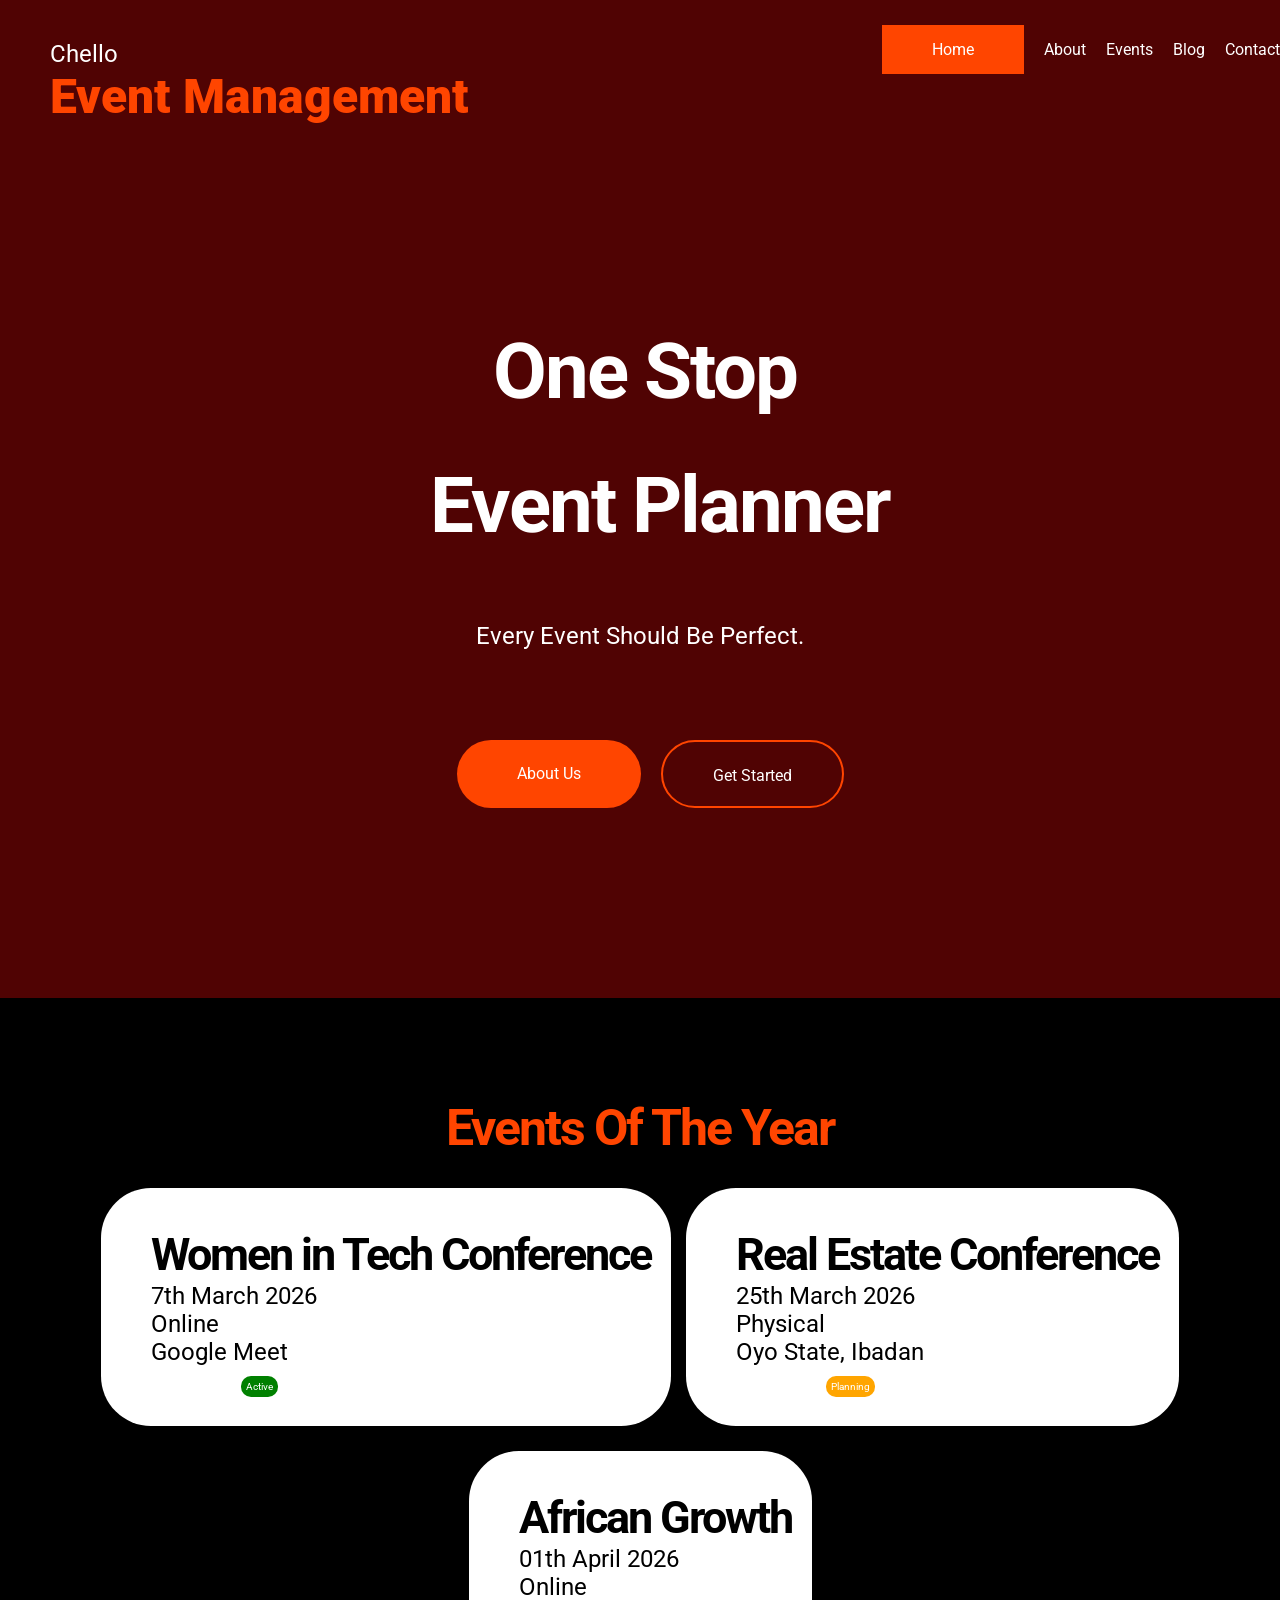
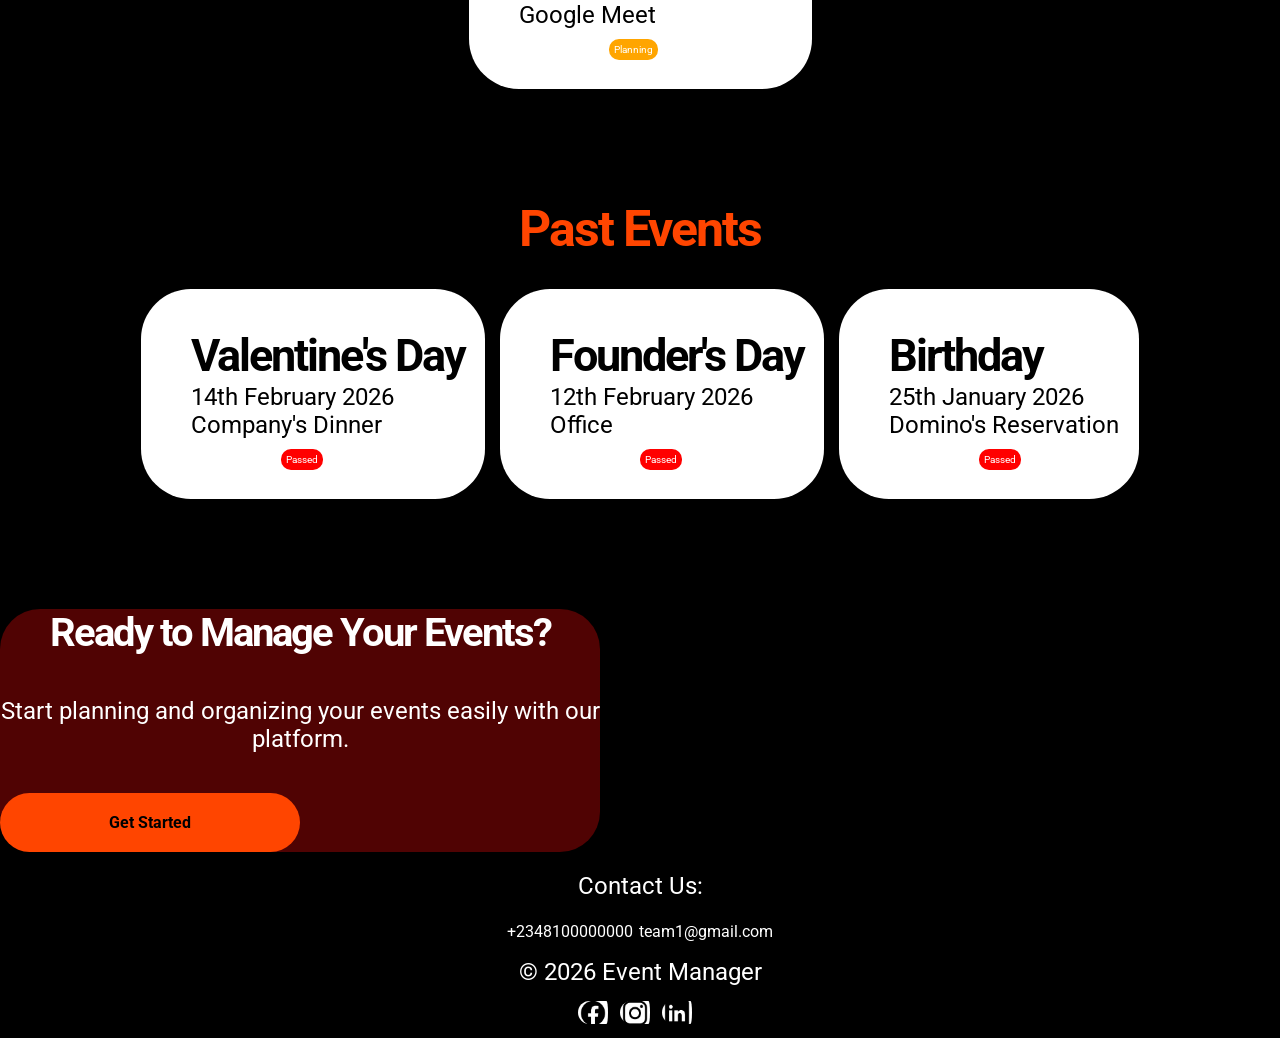
<file: index.html>
<!DOCTYPE html>
<html lang="en">
<head>
    <meta charset="UTF-8">
    <meta name="viewport" content="width=device-width, initial-scale=1.0">
    <link rel="stylesheet" href="styles.css">
    <link rel="preconnect" href="https://fonts.googleapis.com">
    <link rel="preconnect" href="https://fonts.gstatic.com" crossorigin>
    <link href="https://fonts.googleapis.com/css2?family=Inter:ital,opsz,wght@0,14..32,100..900;1,14..32,100..900&display=swap" rel="stylesheet">
    <link rel="preconnect" href="https://fonts.googleapis.com">
    <link rel="preconnect" href="https://fonts.gstatic.com" crossorigin>
    <link href="https://fonts.googleapis.com/css2?family=Roboto:ital,wght@0,100..900;1,100..900&display=swap" rel="stylesheet">
    <title>Chello Event Management Landing page</title>
</head>
<body>
    <header>
      <!--<a href="assignment/fd-assignment.html" target="_blank">Assignment</a>-->
    <!---NAVIGARION--->
        <nav class="navi">
          <div class="name">
            <p>Chello</p>
            <p><span class="nam">Event Management</span></p>
          </div>
            <ul class="nav-links">
              <li><a class="home" href="index.html">Home</a></li>
              <li><a class="link" href="">About</a></li>
              <li><a class="link" href="">Events</a></li>
              <li><a class="link" href="">Blog</a></li>
              <li><a class="link" href="">Contact</a></li>
            </ul>
        </nav>
      <!---HERO SECTION--->
        <h1 class="heading">One Stop</h1>
        <h1 class="heading-1">Event Planner</h1>
        <p class="paragraph-1">Every Event Should Be Perfect.</p>
        <div class="highlight">
          <div class="highlight-1">
            <a href="">About Us</a>
          </div>
          <div class="highlight-2">
            <a href="">Get Started</a>
          </div>
        </div>
    </header>

    <main>
        <!---FEATURES SECTION--->
        <section>
          <h2 class="heading-2">Events Of The Year</h2>
          <div class="events">
            <div class="more">
              <h3>Women in Tech Conference</h3>
              <p>7th March 2026</p>
              <p>Online</p>
              <p>Google Meet</p>
              <span class="btn active">Active</span>
            </div>
            <div class="more">
              <h3>Real Estate Conference</h3>
              <p>25th March 2026</p>
              <p>Physical</p>
              <p>Oyo State, Ibadan</p>
              <span class="btn planning">Planning</span>
            </div>
            <div class="more">
              <h3>African Growth</h3>
              <p>01th April 2026</p>
              <p>Online</p>
              <p>Google Meet</p>
              <span class="btn planning">Planning</span>
            </div>
          </div>
        </section>
        <section>
          <h2 class="heading-2">Past Events</h2>
          <div class="events">
            <div class="more">
              <h3>Valentine's Day</h3>
              <p>14th February 2026</p>
              <p>Company's Dinner</p>
              <span class="btn passed">Passed</span>
            </div>
            <div class="more">
              <h3>Founder's Day</h3>
              <p>12th February 2026</p>
              <p>Office</p>
              <span class="btn passed">Passed</span>
            </div>
            <div class="more">
              <h3>Birthday</h3>
              <p>25th January 2026</p>
              <p>Domino's Reservation</p>
              <span class="btn passed">Passed</span>
            </div>
          </div>
        </section>

        <!---CTA SECTION--->
        <div class="cta">
            <h2>Ready to Manage Your Events?</h2>
            <p>Start planning and organizing your events easily with our platform.</p>
            <a href="" class="cta-btn">Get Started</a>
        </div>
    </main>

    <footer>
      <div class="foot">
        <p class="paragraph-2">Contact Us:</p>
        <p class="paragraph-2">
            <a href="tell:234-810-000-0000">+2348100000000</a>
            <a href="mailto:team2@gmail.com">team1@gmail.com</a>
        </p>
        <p class="paragraph-2">© 2026 Event Manager</p>
        <div class="media">
          <a href="https://www.google.com/url?sa=t&source=web&rct=j&opi=89978449&url=https://m.facebook.com/&ved=2ahUKEwi31r_t_7iSAxXjU0EAHZXgDyQQFnoECAsQAQ&usg=AOvVaw34tVpM9makLRzsFbubYQeh" target="_blank"><img src="images/facebook.svg.png" alt="Facebook"></a>
          <a href="https://www.instagram.com/?hl=en" target="_blank"><img src="images/instagram.svg.png" alt="Instagram"></a>
          <a href="https://www.linkedin.com/login" target="_blank"><img src="images/linkedin.svg.png" alt="linkdein"></a>
        </div>
        </div>
    </footer>
</body>
</html>
</file>
<file: styles.css>
/*

------------TYPOGRAPHY------------

FONT SIZES
12px / 16px / 20px / 24px / 32px / 40px / 48px / 62px

FONT WEIGHT
400 / 700

LINE HEIGHT
1.2 / 1.5

LETTER SPACING
0 / -2PX

FONT FAMILY
ROBOTO
*/

/*GlobaL Styles*/

*{
    padding: 0;
    margin: 0;
    font-family: ROBOTO;
    box-sizing: border-box;
}
HTML{
  font-size: 62.5%;
}
h1, h2, h3, h4, h5{
line-height: 1.2;
letter-spacing: -2px;
}
h1{
    font-size: 7.8rem;
}
h2{
    font-size: 5.0rem;
}
h3{
    font-size: 4.5rem;
}
h4{
    font-size: 3.2rem;
}
p{
    font-size: 2.4rem;
    font-weight: 400;
}
a{
    font-size: 1.6rem;
    text-decoration: none;
    color: white;
}
ul{
    font-size: 1.6rem;
    list-style: none;
}
body{
    background-color: black;
    color: white;
}
/*NAVIGATION*/ 
header{
  background-color:rgb(80, 3, 3);
  padding-bottom: 1.0rem
}

.navi{
  padding-top: 4.0rem;
  display: flex;
  flex-wrap: wrap;
  justify-content: space-between;
}
.nav-links {
  display: flex;
  gap: 20px;
}
.home{
  background-color: orangered;
  padding: 1.5rem 5.0rem;
}
.name{
  font-size: 4.0rem;
  margin-left: 5.0rem;
}
.nam{
  font-size: 4.8rem;
  color: orangered;
  font-weight: 900;
  padding-right: 3.0rem;
}

/*HERO SECTION*/
.heading{
  text-align: center;
  padding: 8.0rem 4.0rem 3.0rem 5.0rem;
  margin-top: 12rem;
}

.heading-1{
  text-align: center;
  padding: 1.0rem 1.0rem 5.0rem 5.0rem;
  font-weight: 700;
}

.paragraph-1{
  text-align: center;
  padding: 2.0rem 5.0rem 1.0rem 5.0rem;
}

/* header animation */
@keyframes fadeInUp {
  from {
    opacity: 0;
    transform: translateY(40px);
  }
  to {
    opacity: 1;
    transform: translateY(0);
  }
}

.navi, .name, .nam, .nav-links, .heading, .heading-1, .paragraph-1, .highlight {
  opacity: 0;
  animation: fadeInUp 1s ease forwards;
}

/*FEATURES SECTION*/

main{
  margin-top: 10rem;
}

.heading-2{
  text-align: center;
  padding-bottom:3rem;
  color: orangered;
}
.events{
  display: flex;
  flex-wrap: wrap;
  justify-content: center;
  gap: 15px;
  margin-bottom: 10rem;
}
.more{
  background-color: white;
  color: black;
  border-radius: 50px;
  padding: 4.0rem 2.0rem 6.0rem 5.0rem;
  margin-bottom: 1rem;
  position: relative;
}

/*CTA SECTION*/
.cta{
  background: rgb(80, 3, 3);
  color: #ffffff;
  max-width: 600px;
  width: 100%;
  border-radius: 40px;
  text-align: center;
  display: flex;
  gap: 40px;
  flex-direction: column;
}

.cta h2{
  font-size: 4rem;
}

.cta-btn{
  background: orangered;
  color: black;
  padding: 2.0rem;
  text-decoration: none;
  border-radius: 30px;
  font-weight: bold;
  max-width: 300px;
  display: grid;
  
  width: 100%;
  }
  
.cta-btn:hover{
  background: rgb(120,0,120);
}

/*FOOTER*/
.foot{
  display: flex;
  flex-direction: column;
  align-items: center;
  gap: 15px;
  padding-top: 2rem;
}

.media img{
  max-width: 40px;
  width: 100%;
  padding-right: 1.0rem;
  border-radius: 50px;
}

.media{
  margin-bottom: 1.0rem;
   
}

/* COMPONENT */
.link:hover, .link:active{
  color: purple;
}

.btn{
  padding: 0.5rem 0.5rem;
  margin: 1.0rem 2.0rem 2.0rem 9.0rem;
  border-radius: 10px;

}
.highlight{
  display: flex;
  flex-wrap: wrap;
  justify-content: center;
  margin-bottom: 18rem;
}

.highlight-1{
    background-color: orangered;
    border-radius: 50px;
    font-size: 2.0rem;
    max-width: 200px;
    margin-left: 2.0rem;
    margin-top: 8.0rem;
    padding: 2.0rem 6.0rem;
}
.highlight-2{
    border: 2px solid orangered;
    border-radius: 50px;
    font-size: 2.0rem;
    max-width: 200px;
    margin-left: 2.0rem;
    margin-top: 8.0rem;
    padding: 2.0rem 5.0rem;
}

.highlight-1:hover, .highlight-1:active{
  background-color: purple;
}
.highlight-1:link, .highlight-1:visited{
  color: blueviolet;
}
.highlight-2.hover, .highlight-2:active{
  background-color: purple;
}
.highlight-2:link, .highlight-2:visited{
  color: blueviolet;
}

.active{
  background-color: green;
  color: white;
  position: absolute;
}

.planning{
  background-color: orange;
  color: white;
  position: absolute
}

.passed{
  background-color: red;
  color: white;
  position: absolute;
}
</file>
